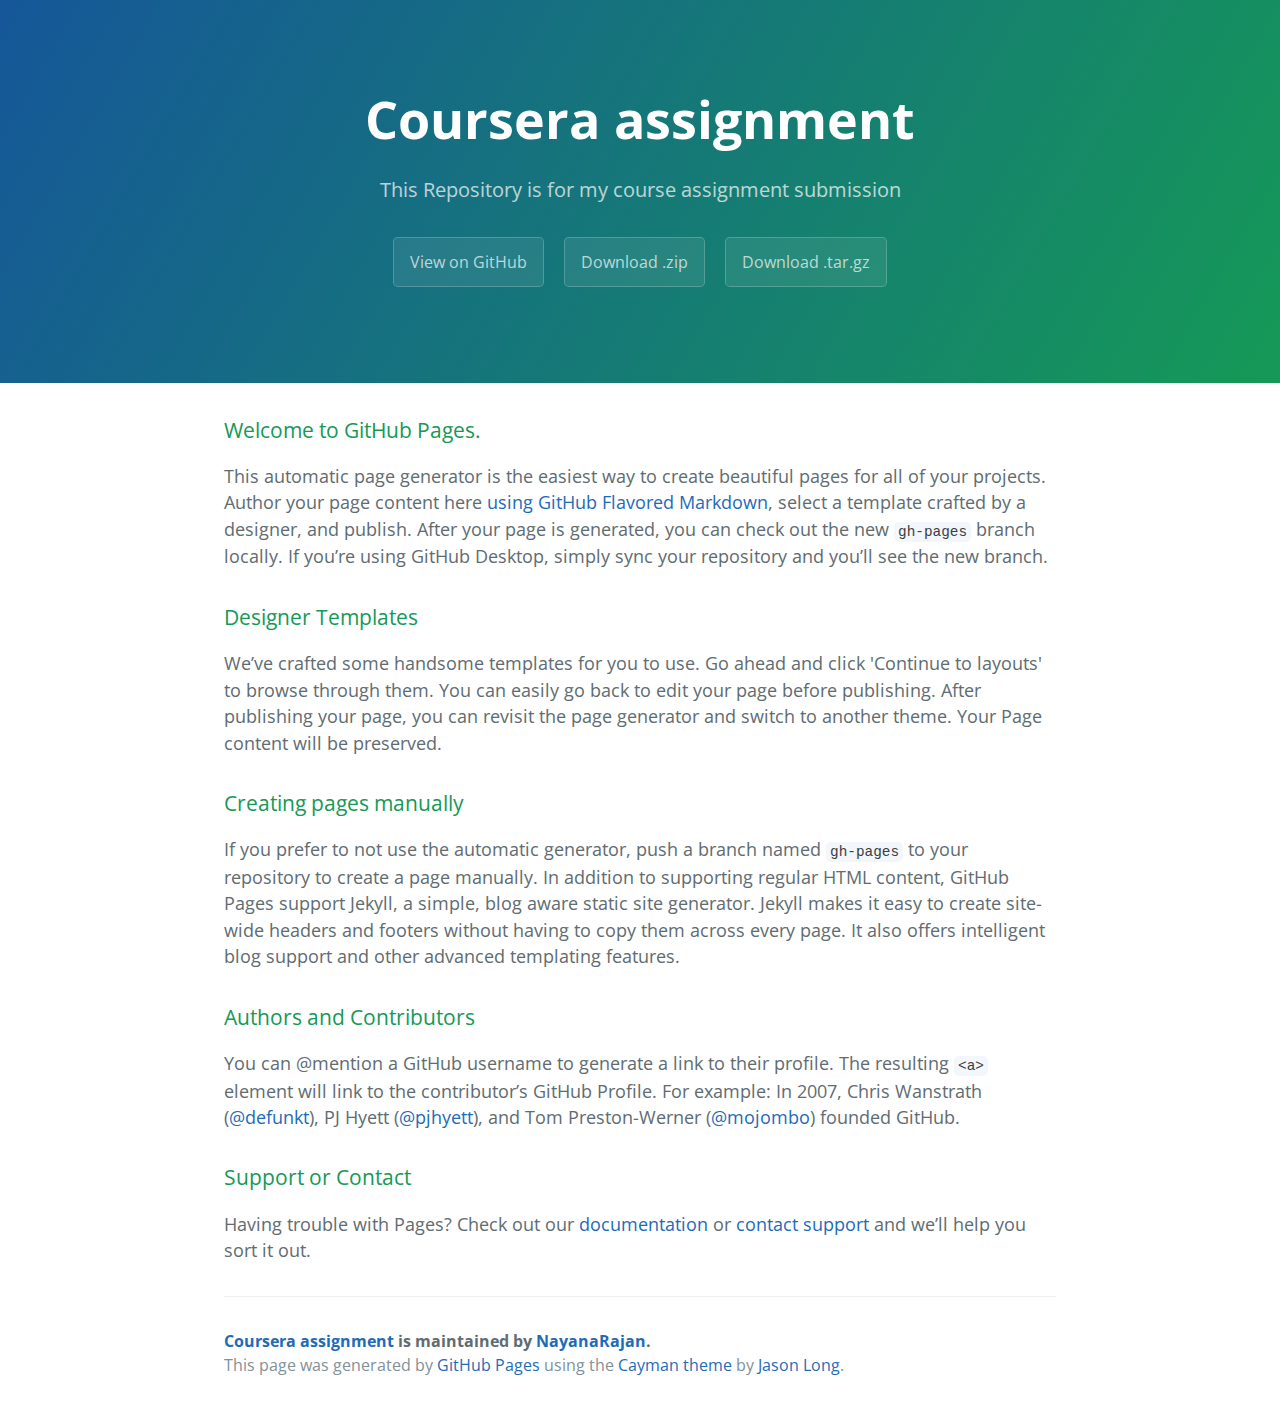
<file: index.html>
<!DOCTYPE html>
<html lang="en-us">
  <head>
    <meta charset="UTF-8">
    <title>Coursera assignment by NayanaRajan</title>
    <meta name="viewport" content="width=device-width, initial-scale=1">
    <link rel="stylesheet" type="text/css" href="stylesheets/normalize.css" media="screen">
    <link href='https://fonts.googleapis.com/css?family=Open+Sans:400,700' rel='stylesheet' type='text/css'>
    <link rel="stylesheet" type="text/css" href="stylesheets/stylesheet.css" media="screen">
    <link rel="stylesheet" type="text/css" href="stylesheets/github-light.css" media="screen">
  </head>
  <body>
    <section class="page-header">
      <h1 class="project-name">Coursera assignment</h1>
      <h2 class="project-tagline">This Repository is for my course assignment submission </h2>
      <a href="https://github.com/NayanaRajan/Coursera_Assignment" class="btn">View on GitHub</a>
      <a href="https://github.com/NayanaRajan/Coursera_Assignment/zipball/master" class="btn">Download .zip</a>
      <a href="https://github.com/NayanaRajan/Coursera_Assignment/tarball/master" class="btn">Download .tar.gz</a>
    </section>

    <section class="main-content">
      <h3>
<a id="welcome-to-github-pages" class="anchor" href="#welcome-to-github-pages" aria-hidden="true"><span aria-hidden="true" class="octicon octicon-link"></span></a>Welcome to GitHub Pages.</h3>
<p>This automatic page generator is the easiest way to create beautiful pages for all of your projects. Author your page content here <a href="https://guides.github.com/features/mastering-markdown/">using GitHub Flavored Markdown</a>, select a template crafted by a designer, and publish. After your page is generated, you can check out the new <code>gh-pages</code> branch locally. If you’re using GitHub Desktop, simply sync your repository and you’ll see the new branch.</p>
<h3>
<a id="designer-templates" class="anchor" href="#designer-templates" aria-hidden="true"><span aria-hidden="true" class="octicon octicon-link"></span></a>Designer Templates</h3>
<p>We’ve crafted some handsome templates for you to use. Go ahead and click 'Continue to layouts' to browse through them. You can easily go back to edit your page before publishing. After publishing your page, you can revisit the page generator and switch to another theme. Your Page content will be preserved.</p>
<h3>
<a id="creating-pages-manually" class="anchor" href="#creating-pages-manually" aria-hidden="true"><span aria-hidden="true" class="octicon octicon-link"></span></a>Creating pages manually</h3>
<p>If you prefer to not use the automatic generator, push a branch named <code>gh-pages</code> to your repository to create a page manually. In addition to supporting regular HTML content, GitHub Pages support Jekyll, a simple, blog aware static site generator. Jekyll makes it easy to create site-wide headers and footers without having to copy them across every page. It also offers intelligent blog support and other advanced templating features.</p>
<h3>
<a id="authors-and-contributors" class="anchor" href="#authors-and-contributors" aria-hidden="true"><span aria-hidden="true" class="octicon octicon-link"></span></a>Authors and Contributors</h3>
<p>You can @mention a GitHub username to generate a link to their profile. The resulting <code>&lt;a&gt;</code> element will link to the contributor’s GitHub Profile. For example: In 2007, Chris Wanstrath (<a class="user-mention" data-hovercard-type="user" data-hovercard-url="/users/defunkt/hovercard" data-octo-click="hovercard-link-click" data-octo-dimensions="link_type:self" href="https://github.com/defunkt">@defunkt</a>), PJ Hyett (<a class="user-mention" data-hovercard-type="user" data-hovercard-url="/users/pjhyett/hovercard" data-octo-click="hovercard-link-click" data-octo-dimensions="link_type:self" href="https://github.com/pjhyett">@pjhyett</a>), and Tom Preston-Werner (<a class="user-mention" data-hovercard-type="user" data-hovercard-url="/users/mojombo/hovercard" data-octo-click="hovercard-link-click" data-octo-dimensions="link_type:self" href="https://github.com/mojombo">@mojombo</a>) founded GitHub.</p>
<h3>
<a id="support-or-contact" class="anchor" href="#support-or-contact" aria-hidden="true"><span aria-hidden="true" class="octicon octicon-link"></span></a>Support or Contact</h3>
<p>Having trouble with Pages? Check out our <a href="https://help.github.com/pages">documentation</a> or <a href="https://github.com/contact">contact support</a> and we’ll help you sort it out.</p>

      <footer class="site-footer">
        <span class="site-footer-owner"><a href="https://github.com/NayanaRajan/Coursera_Assignment">Coursera assignment</a> is maintained by <a href="https://github.com/NayanaRajan">NayanaRajan</a>.</span>

        <span class="site-footer-credits">This page was generated by <a href="https://pages.github.com">GitHub Pages</a> using the <a href="https://github.com/jasonlong/cayman-theme">Cayman theme</a> by <a href="https://twitter.com/jasonlong">Jason Long</a>.</span>
      </footer>

    </section>

  
  </body>
</html>
</file>
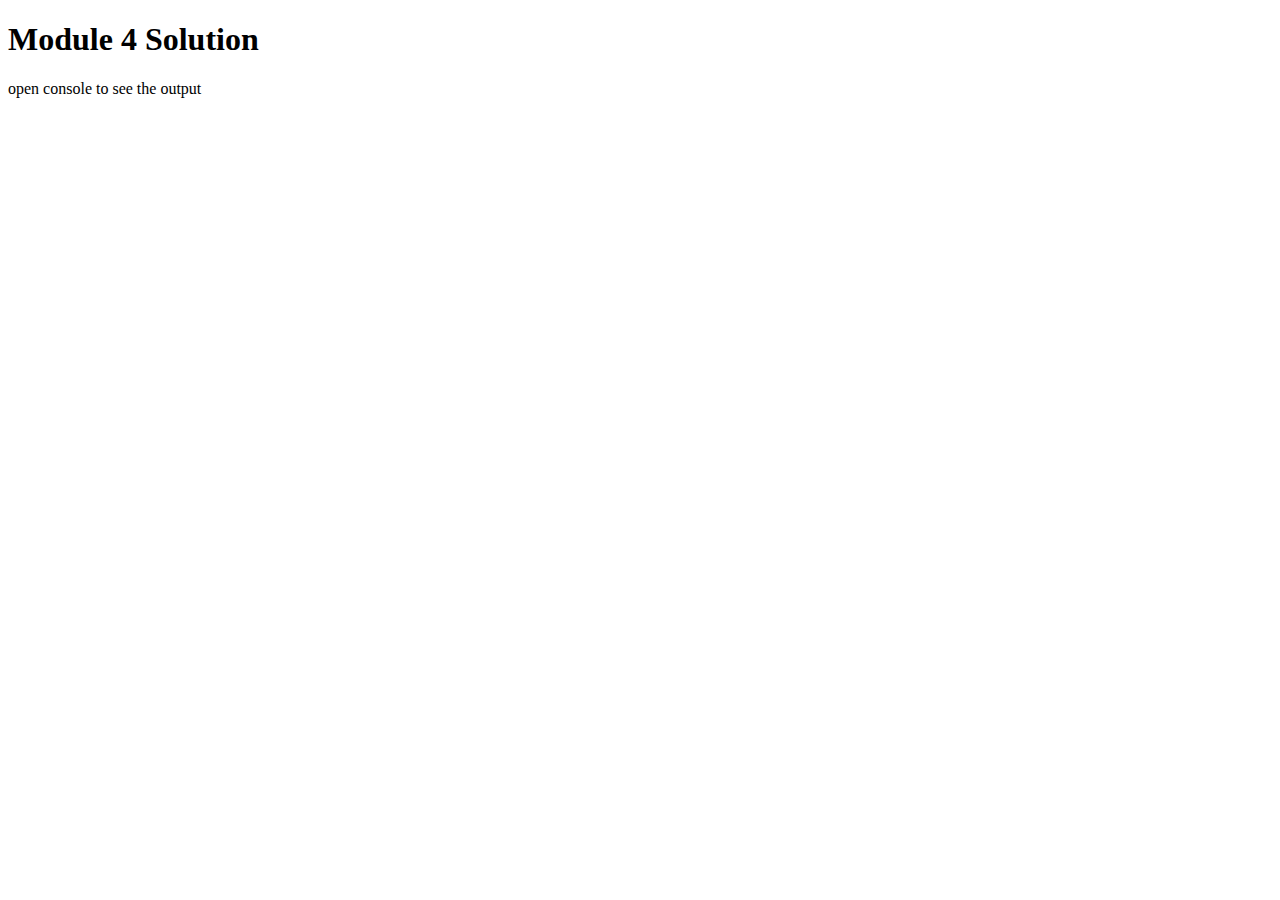
<file: module4/index.html>
<!DOCTYPE html>
<html>
<head>
  <meta charset="utf-8">
  <title>Module 4 Solution </title>
  <script src="SpeakHello.js"></script>
  <script src="SpeakGoodBye.js"></script>
  <script src="Script.js"></script>
</head>
<body>
  <h1>Module 4 Solution</h1>
  <p>open console to see the output</p>
</body>
</html>
</file>
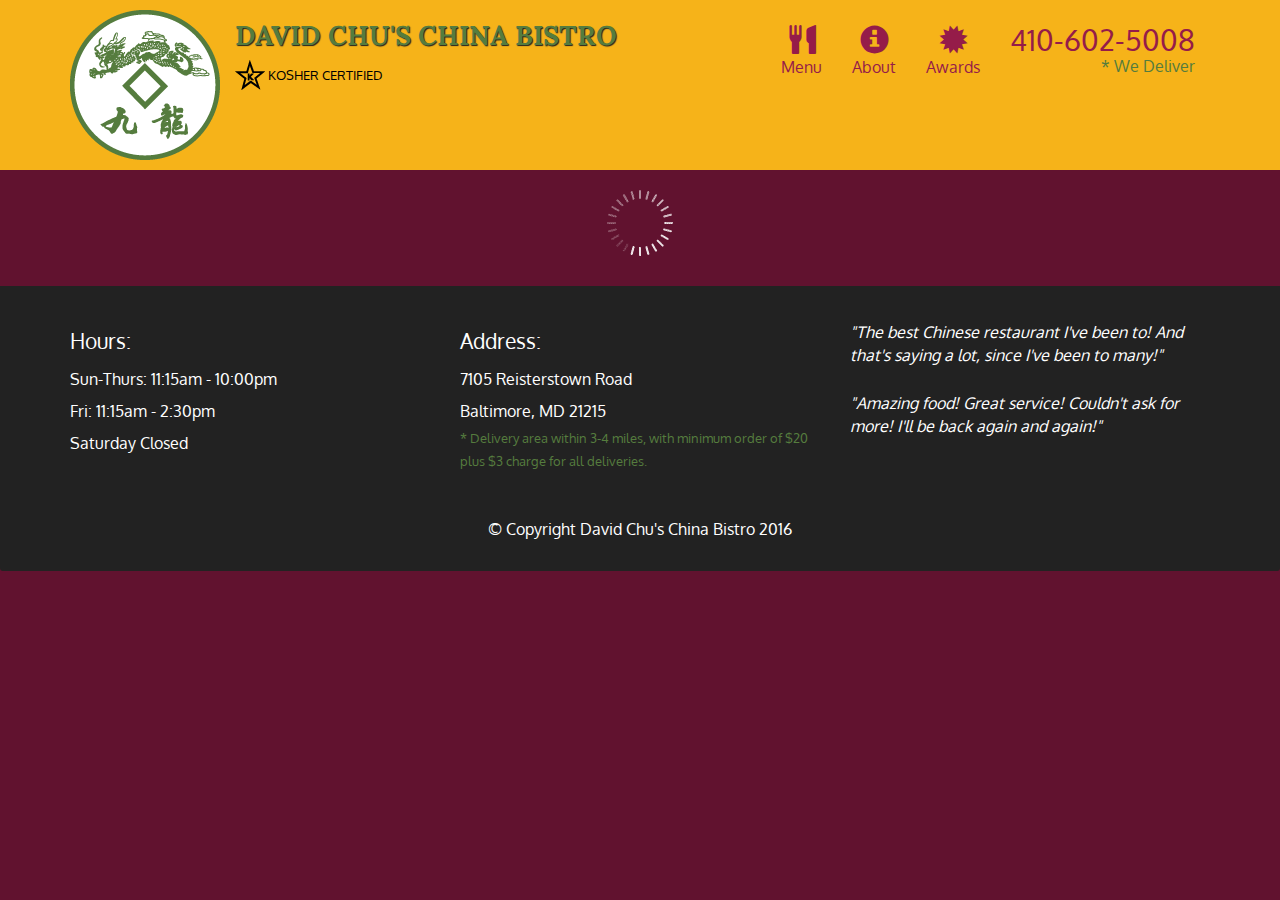
<file: module5/index.html>
<!doctype html>
<html lang="en">
  <head>
    <meta charset="utf-8">
    <meta http-equiv="X-UA-Compatible" content="IE=edge">
    <meta name="viewport" content="width=device-width, initial-scale=1">
    <title>David Chu's China Bistro</title>
    <link rel="stylesheet" href="css/bootstrap.min.css">
    <link rel="stylesheet" href="css/styles.css">
    <link href='https://fonts.googleapis.com/css?family=Oxygen:400,300,700' rel='stylesheet' type='text/css'>
    <link href='https://fonts.googleapis.com/css?family=Lora' rel='stylesheet' type='text/css'>
  </head>
<body>
  <header>
    <nav id="header-nav" class="navbar navbar-default">
      <div class="container">
        <div class="navbar-header">
          <a href="index.html" class="pull-left visible-md visible-lg">
            <div id="logo-img" alt="Logo image"></div>
          </a>

          <div class="navbar-brand">
            <a href="index.html"><h1>David Chu's China Bistro</h1></a>
            <p>
              <img src="images/star-k-logo.png" alt="Kosher certification">
              <span>Kosher Certified</span>
            </p>
          </div>

          <button id="navbarToggle" type="button" class="navbar-toggle collapsed" data-toggle="collapse" data-target="#collapsable-nav" aria-expanded="false">
            <span class="sr-only">Toggle navigation</span>
            <span class="icon-bar"></span>
            <span class="icon-bar"></span>
            <span class="icon-bar"></span>
          </button>
        </div>
        
        <div id="collapsable-nav" class="collapse navbar-collapse">
           <ul id="nav-list" class="nav navbar-nav navbar-right">
            <li id="navHomeButton" class="visible-xs active">
              <a href="index.html">
                <span class="glyphicon glyphicon-home"></span> Home</a>
            </li>
            <li id="navMenuButton">
              <a href="#" onclick="$dc.loadMenuCategories();">
                <span class="glyphicon glyphicon-cutlery"></span><br class="hidden-xs"> Menu</a>
            </li>
            <li>
              <a href="#">
                <span class="glyphicon glyphicon-info-sign"></span><br class="hidden-xs"> About</a>
            </li>
            <li>
              <a href="#">
                <span class="glyphicon glyphicon-certificate"></span><br class="hidden-xs"> Awards</a>
            </li>
            <li id="phone" class="hidden-xs">
              <a href="tel:410-602-5008">
                <span>410-602-5008</span></a><div>* We Deliver</div>
            </li>
          </ul><!-- #nav-list -->
        </div><!-- .collapse .navbar-collapse -->
      </div><!-- .container -->
    </nav><!-- #header-nav -->
  </header>

  <div id="call-btn" class="visible-xs">
    <a class="btn" href="tel:410-602-5008">
    <span class="glyphicon glyphicon-earphone"></span>
    410-602-5008
    </a>
  </div>
  <div id="xs-deliver" class="text-center visible-xs">* We Deliver</div>

  <div id="main-content" class="container"></div>

  <footer class="panel-footer">
    <div class="container">
      <div class="row">
        <section id="hours" class="col-sm-4">
          <span>Hours:</span><br>
          Sun-Thurs: 11:15am - 10:00pm<br>
          Fri: 11:15am - 2:30pm<br>
          Saturday Closed
          <hr class="visible-xs">
        </section>
        <section id="address" class="col-sm-4">
          <span>Address:</span><br>
          7105 Reisterstown Road<br>
          Baltimore, MD 21215
          <p>* Delivery area within 3-4 miles, with minimum order of $20 plus $3 charge for all deliveries.</p>
          <hr class="visible-xs">
        </section>
        <section id="testimonials" class="col-sm-4">
          <p>"The best Chinese restaurant I've been to! And that's saying a lot, since I've been to many!"</p>
          <p>"Amazing food! Great service! Couldn't ask for more! I'll be back again and again!"</p>
        </section>
      </div>
      <div class="text-center">&copy; Copyright David Chu's China Bistro 2016</div>
    </div>
  </footer>

  <!-- jQuery (Bootstrap JS plugins depend on it) -->
  <script src="js/jquery-2.1.4.min.js"></script>
  <script src="js/bootstrap.min.js"></script>
  <script src="js/ajax-utils.js"></script>
  <script src="js/script.js"></script>
</body>
</html>
</file>
<file: stylesheets/stylesheet.css>
* {
  box-sizing: border-box; }

body {
  padding: 0;
  margin: 0;
  font-family: "Open Sans", "Helvetica Neue", Helvetica, Arial, sans-serif;
  font-size: 16px;
  line-height: 1.5;
  color: #606c71; }

a {
  color: #1e6bb8;
  text-decoration: none; }
  a:hover {
    text-decoration: underline; }

.btn {
  display: inline-block;
  margin-bottom: 1rem;
  color: rgba(255, 255, 255, 0.7);
  background-color: rgba(255, 255, 255, 0.08);
  border-color: rgba(255, 255, 255, 0.2);
  border-style: solid;
  border-width: 1px;
  border-radius: 0.3rem;
  transition: color 0.2s, background-color 0.2s, border-color 0.2s; }
  .btn + .btn {
    margin-left: 1rem; }

.btn:hover {
  color: rgba(255, 255, 255, 0.8);
  text-decoration: none;
  background-color: rgba(255, 255, 255, 0.2);
  border-color: rgba(255, 255, 255, 0.3); }

@media screen and (min-width: 64em) {
  .btn {
    padding: 0.75rem 1rem; } }

@media screen and (min-width: 42em) and (max-width: 64em) {
  .btn {
    padding: 0.6rem 0.9rem;
    font-size: 0.9rem; } }

@media screen and (max-width: 42em) {
  .btn {
    display: block;
    width: 100%;
    padding: 0.75rem;
    font-size: 0.9rem; }
    .btn + .btn {
      margin-top: 1rem;
      margin-left: 0; } }

.page-header {
  color: #fff;
  text-align: center;
  background-color: #159957;
  background-image: linear-gradient(120deg, #155799, #159957); }

@media screen and (min-width: 64em) {
  .page-header {
    padding: 5rem 6rem; } }

@media screen and (min-width: 42em) and (max-width: 64em) {
  .page-header {
    padding: 3rem 4rem; } }

@media screen and (max-width: 42em) {
  .page-header {
    padding: 2rem 1rem; } }

.project-name {
  margin-top: 0;
  margin-bottom: 0.1rem; }

@media screen and (min-width: 64em) {
  .project-name {
    font-size: 3.25rem; } }

@media screen and (min-width: 42em) and (max-width: 64em) {
  .project-name {
    font-size: 2.25rem; } }

@media screen and (max-width: 42em) {
  .project-name {
    font-size: 1.75rem; } }

.project-tagline {
  margin-bottom: 2rem;
  font-weight: normal;
  opacity: 0.7; }

@media screen and (min-width: 64em) {
  .project-tagline {
    font-size: 1.25rem; } }

@media screen and (min-width: 42em) and (max-width: 64em) {
  .project-tagline {
    font-size: 1.15rem; } }

@media screen and (max-width: 42em) {
  .project-tagline {
    font-size: 1rem; } }

.main-content :first-child {
  margin-top: 0; }
.main-content img {
  max-width: 100%; }
.main-content h1, .main-content h2, .main-content h3, .main-content h4, .main-content h5, .main-content h6 {
  margin-top: 2rem;
  margin-bottom: 1rem;
  font-weight: normal;
  color: #159957; }
.main-content p {
  margin-bottom: 1em; }
.main-content code {
  padding: 2px 4px;
  font-family: Consolas, "Liberation Mono", Menlo, Courier, monospace;
  font-size: 0.9rem;
  color: #383e41;
  background-color: #f3f6fa;
  border-radius: 0.3rem; }
.main-content pre {
  padding: 0.8rem;
  margin-top: 0;
  margin-bottom: 1rem;
  font: 1rem Consolas, "Liberation Mono", Menlo, Courier, monospace;
  color: #567482;
  word-wrap: normal;
  background-color: #f3f6fa;
  border: solid 1px #dce6f0;
  border-radius: 0.3rem; }
  .main-content pre > code {
    padding: 0;
    margin: 0;
    font-size: 0.9rem;
    color: #567482;
    word-break: normal;
    white-space: pre;
    background: transparent;
    border: 0; }
.main-content .highlight {
  margin-bottom: 1rem; }
  .main-content .highlight pre {
    margin-bottom: 0;
    word-break: normal; }
.main-content .highlight pre, .main-content pre {
  padding: 0.8rem;
  overflow: auto;
  font-size: 0.9rem;
  line-height: 1.45;
  border-radius: 0.3rem; }
.main-content pre code, .main-content pre tt {
  display: inline;
  max-width: initial;
  padding: 0;
  margin: 0;
  overflow: initial;
  line-height: inherit;
  word-wrap: normal;
  background-color: transparent;
  border: 0; }
  .main-content pre code:before, .main-content pre code:after, .main-content pre tt:before, .main-content pre tt:after {
    content: normal; }
.main-content ul, .main-content ol {
  margin-top: 0; }
.main-content blockquote {
  padding: 0 1rem;
  margin-left: 0;
  color: #819198;
  border-left: 0.3rem solid #dce6f0; }
  .main-content blockquote > :first-child {
    margin-top: 0; }
  .main-content blockquote > :last-child {
    margin-bottom: 0; }
.main-content table {
  display: block;
  width: 100%;
  overflow: auto;
  word-break: normal;
  word-break: keep-all; }
  .main-content table th {
    font-weight: bold; }
  .main-content table th, .main-content table td {
    padding: 0.5rem 1rem;
    border: 1px solid #e9ebec; }
.main-content dl {
  padding: 0; }
  .main-content dl dt {
    padding: 0;
    margin-top: 1rem;
    font-size: 1rem;
    font-weight: bold; }
  .main-content dl dd {
    padding: 0;
    margin-bottom: 1rem; }
.main-content hr {
  height: 2px;
  padding: 0;
  margin: 1rem 0;
  background-color: #eff0f1;
  border: 0; }

@media screen and (min-width: 64em) {
  .main-content {
    max-width: 64rem;
    padding: 2rem 6rem;
    margin: 0 auto;
    font-size: 1.1rem; } }

@media screen and (min-width: 42em) and (max-width: 64em) {
  .main-content {
    padding: 2rem 4rem;
    font-size: 1.1rem; } }

@media screen and (max-width: 42em) {
  .main-content {
    padding: 2rem 1rem;
    font-size: 1rem; } }

.site-footer {
  padding-top: 2rem;
  margin-top: 2rem;
  border-top: solid 1px #eff0f1; }

.site-footer-owner {
  display: block;
  font-weight: bold; }

.site-footer-credits {
  color: #819198; }

@media screen and (min-width: 64em) {
  .site-footer {
    font-size: 1rem; } }

@media screen and (min-width: 42em) and (max-width: 64em) {
  .site-footer {
    font-size: 1rem; } }

@media screen and (max-width: 42em) {
  .site-footer {
    font-size: 0.9rem; } }
</file>
<file: stylesheets/github-light.css>
/*!
 * GitHub Light v0.4.1
 * Copyright (c) 2012 - 2017 GitHub, Inc.
 * Licensed under MIT (https://github.com/primer/github-syntax-theme-generator/blob/master/LICENSE)
 */

.pl-c /* comment, punctuation.definition.comment, string.comment */ {
  color: #6a737d;
}

.pl-c1 /* constant, entity.name.constant, variable.other.constant, variable.language, support, meta.property-name, support.constant, support.variable, meta.module-reference, markup.raw, meta.diff.header, meta.output */,
.pl-s .pl-v /* string variable */ {
  color: #005cc5;
}

.pl-e /* entity */,
.pl-en /* entity.name */ {
  color: #6f42c1;
}

.pl-smi /* variable.parameter.function, storage.modifier.package, storage.modifier.import, storage.type.java, variable.other */,
.pl-s .pl-s1 /* string source */ {
  color: #24292e;
}

.pl-ent /* entity.name.tag, markup.quote */ {
  color: #22863a;
}

.pl-k /* keyword, storage, storage.type */ {
  color: #d73a49;
}

.pl-s /* string */,
.pl-pds /* punctuation.definition.string, source.regexp, string.regexp.character-class */,
.pl-s .pl-pse .pl-s1 /* string punctuation.section.embedded source */,
.pl-sr /* string.regexp */,
.pl-sr .pl-cce /* string.regexp constant.character.escape */,
.pl-sr .pl-sre /* string.regexp source.ruby.embedded */,
.pl-sr .pl-sra /* string.regexp string.regexp.arbitrary-repitition */ {
  color: #032f62;
}

.pl-v /* variable */,
.pl-smw /* sublimelinter.mark.warning */ {
  color: #e36209;
}

.pl-bu /* invalid.broken, invalid.deprecated, invalid.unimplemented, message.error, brackethighlighter.unmatched, sublimelinter.mark.error */ {
  color: #b31d28;
}

.pl-ii /* invalid.illegal */ {
  color: #fafbfc;
  background-color: #b31d28;
}

.pl-c2 /* carriage-return */ {
  color: #fafbfc;
  background-color: #d73a49;
}

.pl-c2::before /* carriage-return */ {
  content: "^M";
}

.pl-sr .pl-cce /* string.regexp constant.character.escape */ {
  font-weight: bold;
  color: #22863a;
}

.pl-ml /* markup.list */ {
  color: #735c0f;
}

.pl-mh /* markup.heading */,
.pl-mh .pl-en /* markup.heading entity.name */,
.pl-ms /* meta.separator */ {
  font-weight: bold;
  color: #005cc5;
}

.pl-mi /* markup.italic */ {
  font-style: italic;
  color: #24292e;
}

.pl-mb /* markup.bold */ {
  font-weight: bold;
  color: #24292e;
}

.pl-md /* markup.deleted, meta.diff.header.from-file, punctuation.definition.deleted */ {
  color: #b31d28;
  background-color: #ffeef0;
}

.pl-mi1 /* markup.inserted, meta.diff.header.to-file, punctuation.definition.inserted */ {
  color: #22863a;
  background-color: #f0fff4;
}

.pl-mc /* markup.changed, punctuation.definition.changed */ {
  color: #e36209;
  background-color: #ffebda;
}

.pl-mi2 /* markup.ignored, markup.untracked */ {
  color: #f6f8fa;
  background-color: #005cc5;
}

.pl-mdr /* meta.diff.range */ {
  font-weight: bold;
  color: #6f42c1;
}

.pl-ba /* brackethighlighter.tag, brackethighlighter.curly, brackethighlighter.round, brackethighlighter.square, brackethighlighter.angle, brackethighlighter.quote */ {
  color: #586069;
}

.pl-sg /* sublimelinter.gutter-mark */ {
  color: #959da5;
}

.pl-corl /* constant.other.reference.link, string.other.link */ {
  text-decoration: underline;
  color: #032f62;
}
</file>
<file: module5/css/styles.css>
body {
  font-size: 16px;
  color: #fff;
  background-color: #61122f;
  font-family: 'Oxygen', sans-serif;
}

/** HEADER **/
#header-nav {
  background-color: #f6b319;
  border-radius: 0;
  border: 0;
}

#logo-img {
  background: url('../images/restaurant-logo_large.png') no-repeat;
  width: 150px;
  height: 150px;
  margin: 10px 15px 10px 0;
}

.navbar-brand {
  padding-top: 25px;
}
.navbar-brand h1 { /* Restaurant name */
  font-family: 'Lora', serif;
  color: #557c3e;
  font-size: 1.5em;
  text-transform: uppercase;
  font-weight: bold;
  text-shadow: 1px 1px 1px #222;
  margin-top: 0;
  margin-bottom: 0;
  line-height: .75;
}
.navbar-brand a:hover, .navbar-brand a:focus {
  text-decoration: none;
}
.navbar-brand p { /* Kosher cert */
  color: #000;
  text-transform: uppercase;
  font-size: .7em;
  margin-top: 15px;
}
.navbar-brand p span { /* Star-K */
  vertical-align: middle;
}

#nav-list {
  margin-top: 10px;
}
#nav-list a {
  color: #951C49;
  text-align: center;
}
#nav-list a:hover {
  background: #E7E7E7;
}
#nav-list a span {
  font-size: 1.8em;
}

#phone {
  margin-top: 5px;
}
#phone a { /* Phone number */
  text-align: right;
  padding-bottom: 0;
}
#phone div { /* We Deliver */
  color: #557c3e;
  text-align: right;
  padding-right: 15px;
}

.navbar-header button.navbar-toggle, .navbar-header .icon-bar {
  border: 1px solid #61122f;
}
.navbar-header button.navbar-toggle {
  clear: both;
  margin-top: -30px;
}
/* END HEADER */

/* FOOTER */
.panel-footer {
  margin-top: 30px;
  padding-top: 35px;
  padding-bottom: 30px;
  background-color: #222;
  border-top: 0;
}
.panel-footer div.row {
  margin-bottom: 35px;
}
#hours, #address {
  line-height: 2;
}
#hours > span, #address > span {
  font-size: 1.3em;
}
#address p {
  color: #557c3e;
  font-size: .8em;
  line-height: 1.8;
}
#testimonials {
  font-style: italic;
}
#testimonials p:nth-child(2) {
  margin-top: 25px;
}
/* END FOOTER */



/* HOME PAGE */
.container .jumbotron {
  box-shadow: 0 0 50px #3F0C1F;
  border: 2px solid #3F0C1F;
}

#menu-tile, #specials-tile, #map-tile {
  height: 250px;
  width: 100%;
  margin-bottom: 15px;
  position: relative;
  border: 2px solid #3F0C1F;
  overflow: hidden;
}
#menu-tile:hover, #specials-tile:hover, #map-tile:hover {
  box-shadow: 0 1px 5px 1px #cccccc;
}
#menu-tile {
  background: url('../images/menu-tile.jpg') no-repeat;
  background-position: center;
}
#specials-tile {
  background: url('../images/specials-tile.jpg') no-repeat;
  background-position: center;
}
#menu-tile span, #specials-tile span, #map-tile span {
  position: absolute;
  bottom: 0;
  right: 0;
  width: 100%;
  text-align: center;
  font-size: 1.6em;
  text-transform: uppercase;
  background-color: #000;
  color: #fff;
  opacity: .8;
}
/* END HOME PAGE */

/* MENU CATEGORIES PAGE */
.category-tile { 
  position: relative;
  border: 2px solid #3F0C1F;
  overflow: hidden;
  width: 200px;
  height: 200px;
  margin: 0 auto 15px;
}
.category-tile span {
  position: absolute;
  bottom: 0;
  right: 0;
  width: 100%;
  text-align: center;
  font-size: 1.2em;
  text-transform: uppercase;
  background-color: #000;
  color: #fff;
  opacity: .8;
}
.category-tile:hover {
  box-shadow: 0 1px 5px 1px #cccccc;
}

#menu-categories-title + div {
  margin-bottom: 50px;
}
/* END MENU CATEGORIES PAGE */

/* SINGLE CATEGORY PAGE */
.menu-item-tile {
  margin-bottom: 25px;
}
.menu-item-tile hr {
  width: 80%;
}
.menu-item-tile .menu-item-price {
  font-size: 1.1em;
  text-align: right;
  margin-top: -15px;
  margin-right: -15px;
}
.menu-item-tile .menu-item-price span {
  font-size: .6em;
}
.menu-item-photo {
  position: relative;
  border: 2px solid #3F0C1F; 
  overflow: hidden;
  padding: 0;
  margin-right: -15px;
  margin-left: auto;
  margin-bottom: 20px;
  max-width: 250px;
}
.menu-item-photo div {
  position: absolute;
  bottom: 0;
  right: 0;
  width: 80px;
  background-color: #557c3e;
  text-align: center;
}
.menu-item-description {
  padding-right: 30px;
}
h3.menu-item-title {
  margin: 0 0 10px;
}
.menu-item-details {
  font-size: .9em;
  font-style: italic;
}
/* END SINGLE CATEGORY PAGE */


/********** Large devices only **********/
@media (min-width: 1200px) {
  .container .jumbotron {
    background: url('../images/jumbotron_1200.jpg') no-repeat;
    height: 675px;
  }
}

/********** Medium devices only **********/
@media (min-width: 992px) and (max-width: 1199px) {
  /* Header */
  #logo-img {
    background: url('../images/restaurant-logo_medium.png') no-repeat;
    width: 100px;
    height: 100px;
    margin: 5px 5px 5px 0;
  }
  /* End Header */

  /* Home Page */
  .container .jumbotron {
    background: url('../images/jumbotron_992.jpg') no-repeat;
    height: 558px;
  }
  /* End Home Page */
}

/********** Small devices only **********/
@media (min-width: 768px) and (max-width: 991px) {
  /* Home Page */
  .container .jumbotron {
    background: url('../images/jumbotron_768.jpg') no-repeat;
    height: 432px;
  }
  /* End Home Page */
}

/********** Extra small devices only **********/
@media (max-width: 767px) {
  /* Header */
  .navbar-brand {
    padding-top: 10px;
    height: 80px;
  }
  .navbar-brand h1 { /* Restaurant name */
    padding-top: 10px;
    font-size: 5vw; /* 1vw = 1% of viewport width */
  }
  .navbar-brand p { /* Kosher cert */
    font-size: .6em;
    margin-top: 12px;
  }
  .navbar-brand p img { /* Star-K */
    height: 20px;
  }

  #collapsable-nav a { /* Collapsed nav menu text */
    font-size: 1.2em;
  }
  #collapsable-nav a span { /* Collapsed nav menu glyph */
    font-size: 1em;
    margin-right: 5px;
  }

  #call-btn > a {
    font-size: 1.5em;
    display: block;
    margin: 0 20px;
    padding: 10px;
    border: 2px solid #fff;
    background-color: #f6b319;
    color: #951c49;
  }
  #xs-deliver {
    margin-top: 5px;
    font-size: .7em;
    letter-spacing: .1em;
    text-transform: uppercase;
  }
  /* End Header */

  /* Footer */
  .panel-footer section {
    margin-bottom: 30px;
    text-align: center;
  }
  .panel-footer section:nth-child(3) {
    margin-bottom: 0; /* margin already exists on the whole row */
  }
  .panel-footer section hr {
    width: 50%;
  }
  /* End Footer */

  /* Home Page */
  .container .jumbotron {
    margin-top: 30px;
    padding: 0;
  }
  #menu-tile, #specials-tile {
    width: 360px;
    margin: 0 auto 15px;
  }

  .menu-item-photo {
    margin-right: auto;
  }
  .menu-item-tile .menu-item-price {
    text-align: center;
  }
  .menu-item-description {
    text-align: center;;
  }
}


/********** Super extra small devices Only :-) (e.g., iPhone 4) **********/
@media (max-width: 479px) {
  /* Header */
  .navbar-brand h1 { /* Restaurant name */
    padding-top: 5px;
    font-size: 6vw;
  }
  /* End Header */
  
  /* Home page */
  #menu-tile, #specials-tile {
    width: 280px;
    margin: 0 auto 15px;
  }

  .col-xxs-12 {
    position: relative;
    min-height: 1px;
    padding-right: 15px;
    padding-left: 15px;
    float: left;
    width: 100%;
  }
}
</file>
